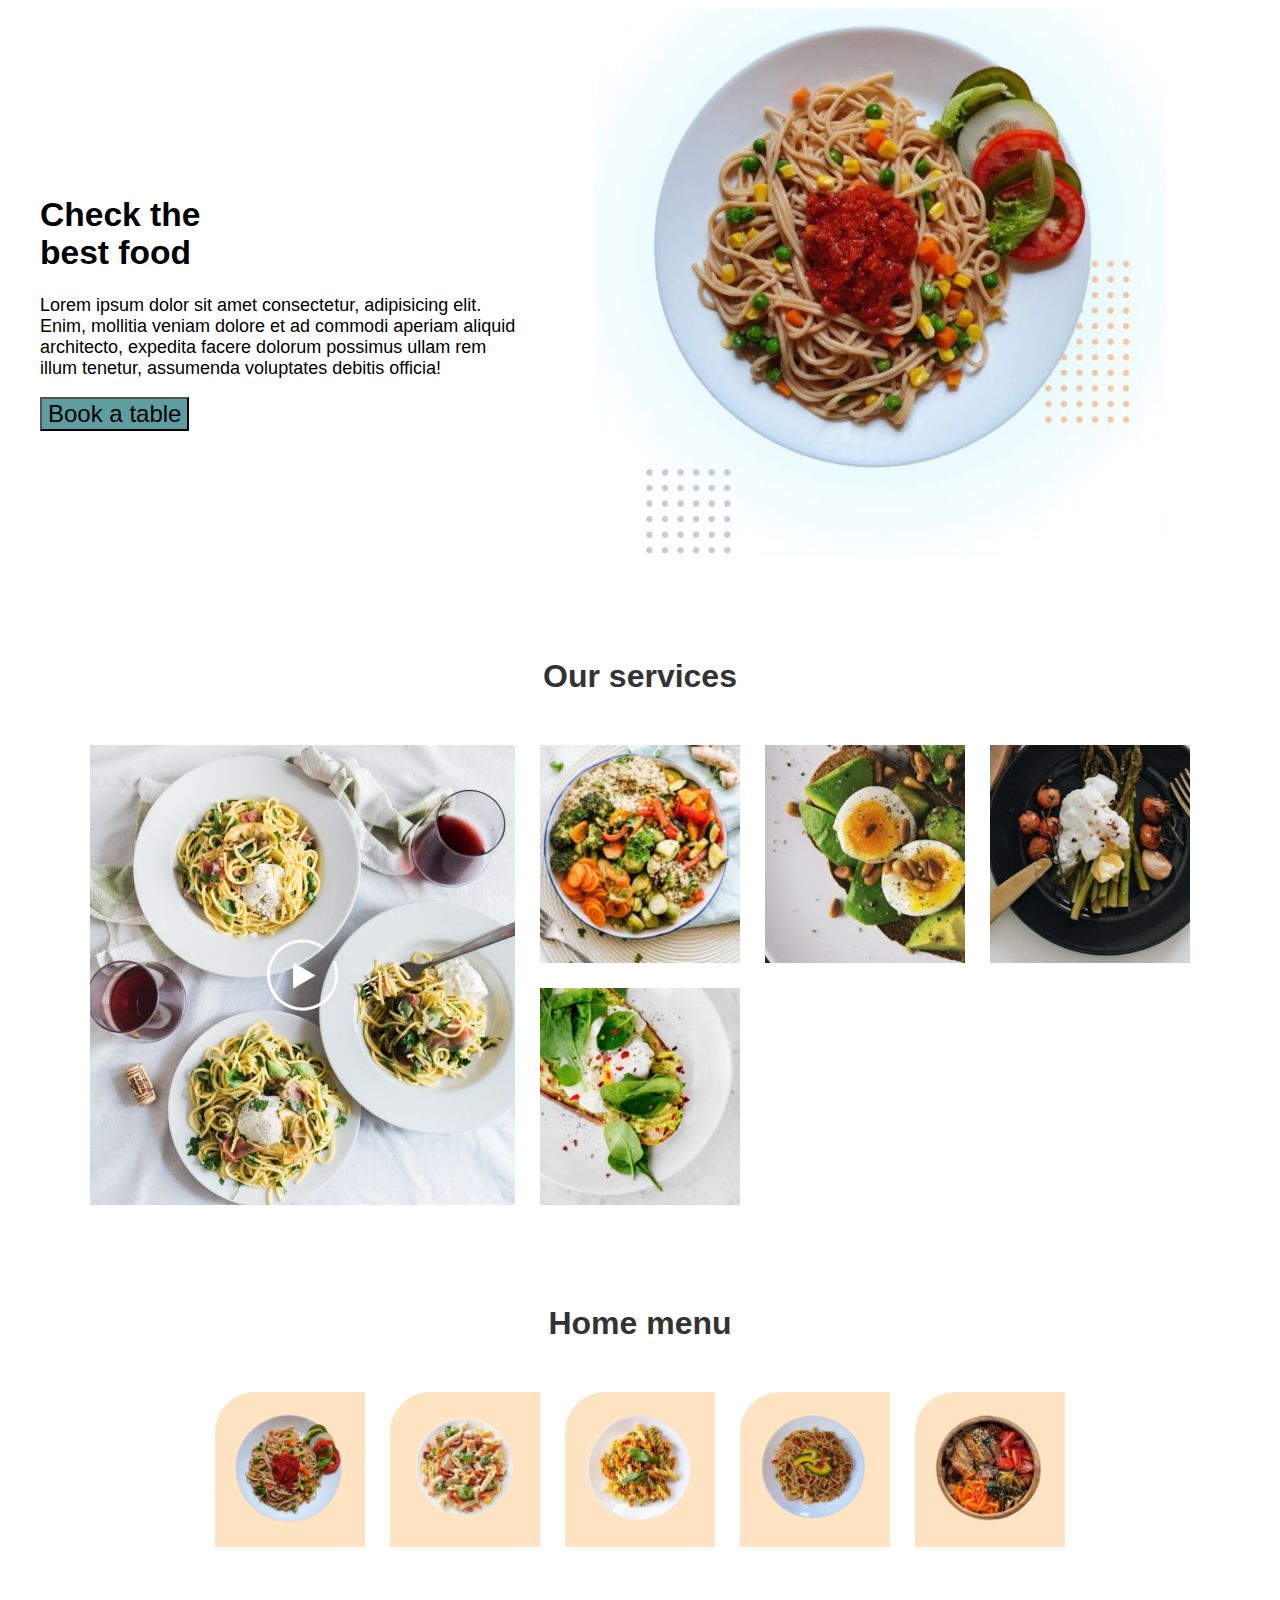
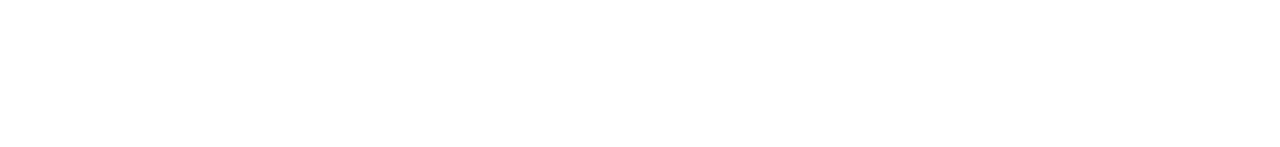
<file: index.html>
<!DOCTYPE html>
<html lang="en">
<head>
    <meta charset="UTF-8">
    <meta http-equiv="X-UA-Compatible" content="IE=edge">
    <meta name="viewport" content="width=device-width, initial-scale=1.0">
    <link rel="stylesheet" href="./styles.css">
    <link rel="icon" type="image/png" sizes="32x32" href="./images/hero.png">
    <title>Best food Grid</title>
</head>
<body>
    <main>
        <section class="hero">
            <div class="info">
                <h1><br>Check the </br>best food</h1>
                <p>Lorem ipsum dolor sit amet consectetur, adipisicing elit. Enim, mollitia veniam dolore et ad commodi aperiam aliquid architecto, expedita facere dolorum possimus ullam rem illum tenetur, assumenda voluptates debitis officia!</p>
                <button class="info-button">Book a table</button>
            </div>
            <img src="./images/hero.png" alt="Plato con pasta y vegetales">
        </section>
        <section class="dishes">
            <h2 class="dishes-title">Our services</h2>
            <div class="dishes-grid">
                <img class="dishes-item dishes-item__big" src="./images/video.png" alt="Una mesa con platos de pasta">
                <img class="dishes-item"  src="./images/dish1.png" alt="Plato con vegetales">
                <img class="dishes-item"  src="./images/dish2.png" alt="Plato con vegetales">
                <img class="dishes-item"  src="./images/dish3.png" alt="Plato con vegetales">
                <img class="dishes-item"  src="./images/dish4.png" alt="Plato con vegetales">
            </div>
        </section>
        <section class="menu">
            <h2 class="menu-title">Home menu</h2>
            <div class="menu-grid">
                <div class="menu-grid-item">
                    <img src="./images/plate1.png" alt="Plato de pasta con salsa de tomate y vegetales">
                </div>
                <div class="menu-grid-item">
                    <img src="./images/plate2.png" alt="Plato de pasta con salsa de tomate y vegetales">
                </div>
                <div class="menu-grid-item">
                    <img src="./images/plate3.png" alt="Plato de pasta con salsa de tomate y vegetales">
                </div>
                <div class="menu-grid-item">
                    <img src="./images/plate4.png" alt="Plato de pasta con salsa de tomate y vegetales">
                </div>
                <div class="menu-grid-item">
                    <img src="./images/plate5.png" alt="Plato de pasta con salsa de tomate y vegetales">
                </div>
            </div>
        </section>
    </main>
</body>
</html>
</file>
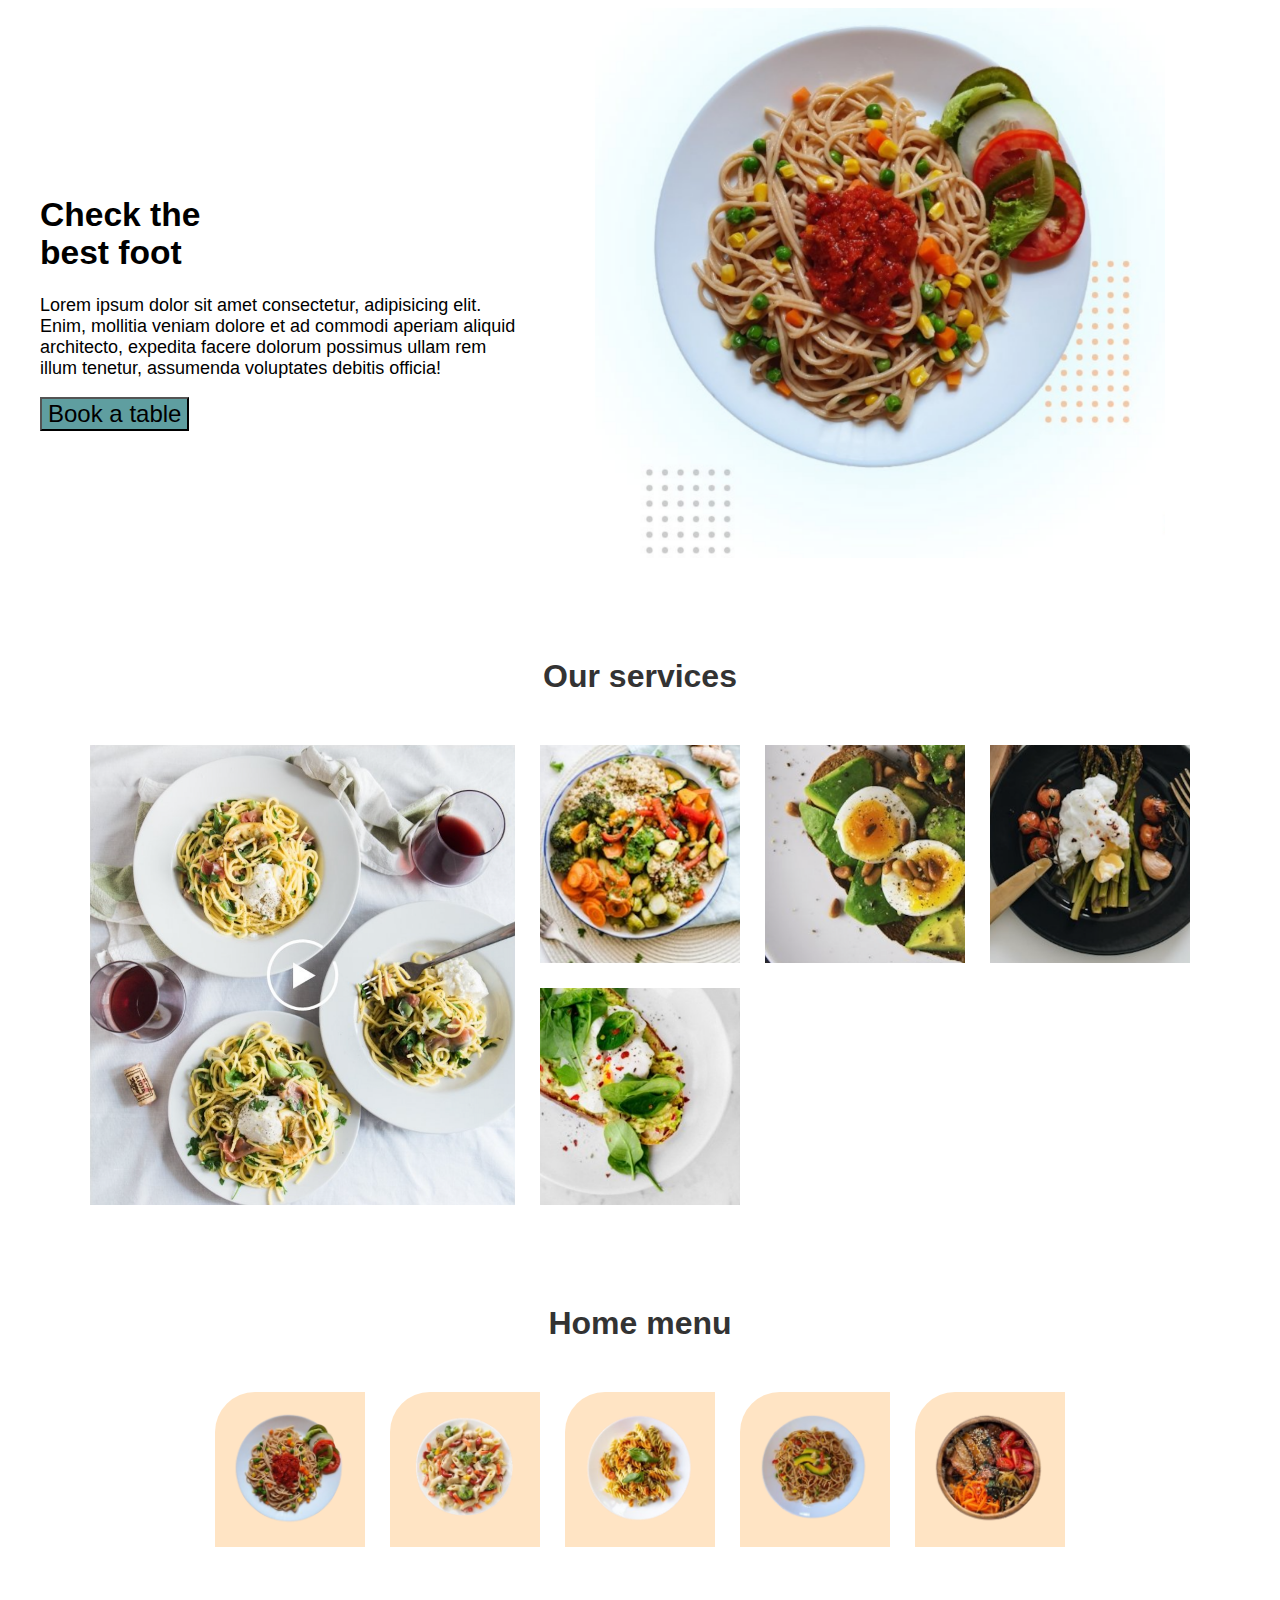
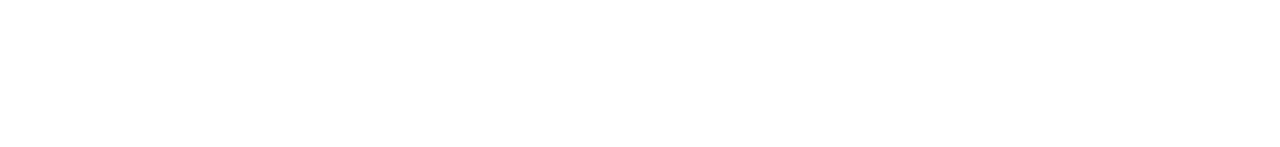
<file: Index..html>
<!DOCTYPE html>
<html lang="en">
<head>
    <meta charset="UTF-8">
    <meta http-equiv="X-UA-Compatible" content="IE=edge">
    <meta name="viewport" content="width=device-width, initial-scale=1.0">
    <link rel="icon" type="image/png" sizes="32x32" href="./images/hero.png">
    <link rel="stylesheet" href="./styles.css">
    <title>Best food Grid</title>
</head>
<body>
    <main>
        <section class="hero">
            <div class="info">
                <h1><br>Check the </br>best foot</h1>
                <p>Lorem ipsum dolor sit amet consectetur, adipisicing elit. Enim, mollitia veniam dolore et ad commodi aperiam aliquid architecto, expedita facere dolorum possimus ullam rem illum tenetur, assumenda voluptates debitis officia!</p>
                <button class="info-button">Book a table</button>
            </div>
            <img src="./images/hero.png" alt="Plato con pasta y vegetales">
        </section>
        <section class="dishes">
            <h2 class="dishes-title">Our services</h2>
            <div class="dishes-grid">
                <img class="dishes-item dishes-item__big" src="./images/video.png" alt="Una mesa con platos de pasta">
                <img class="dishes-item"  src="./images/dish1.png" alt="Plato con vegetales">
                <img class="dishes-item"  src="./images/dish2.png" alt="Plato con vegetales">
                <img class="dishes-item"  src="./images/dish3.png" alt="Plato con vegetales">
                <img class="dishes-item"  src="./images/dish4.png" alt="Plato con vegetales">
            </div>
        </section>
        <section class="menu">
            <h2 class="menu-title">Home menu</h2>
            <div class="menu-grid">
                <div class="menu-grid-item">
                    <img src="./images/plate1.png" alt="Plato de pasta con salsa de tomate y vegetales">
                </div>
                <div class="menu-grid-item">
                    <img src="./images/plate2.png" alt="Plato de pasta con salsa de tomate y vegetales">
                </div>
                <div class="menu-grid-item">
                    <img src="./images/plate3.png" alt="Plato de pasta con salsa de tomate y vegetales">
                </div>
                <div class="menu-grid-item">
                    <img src="./images/plate4.png" alt="Plato de pasta con salsa de tomate y vegetales">
                </div>
                <div class="menu-grid-item">
                    <img src="./images/plate5.png" alt="Plato de pasta con salsa de tomate y vegetales">
                </div>
            </div>
        </section>
    </main>
</body>
</html>
</file>
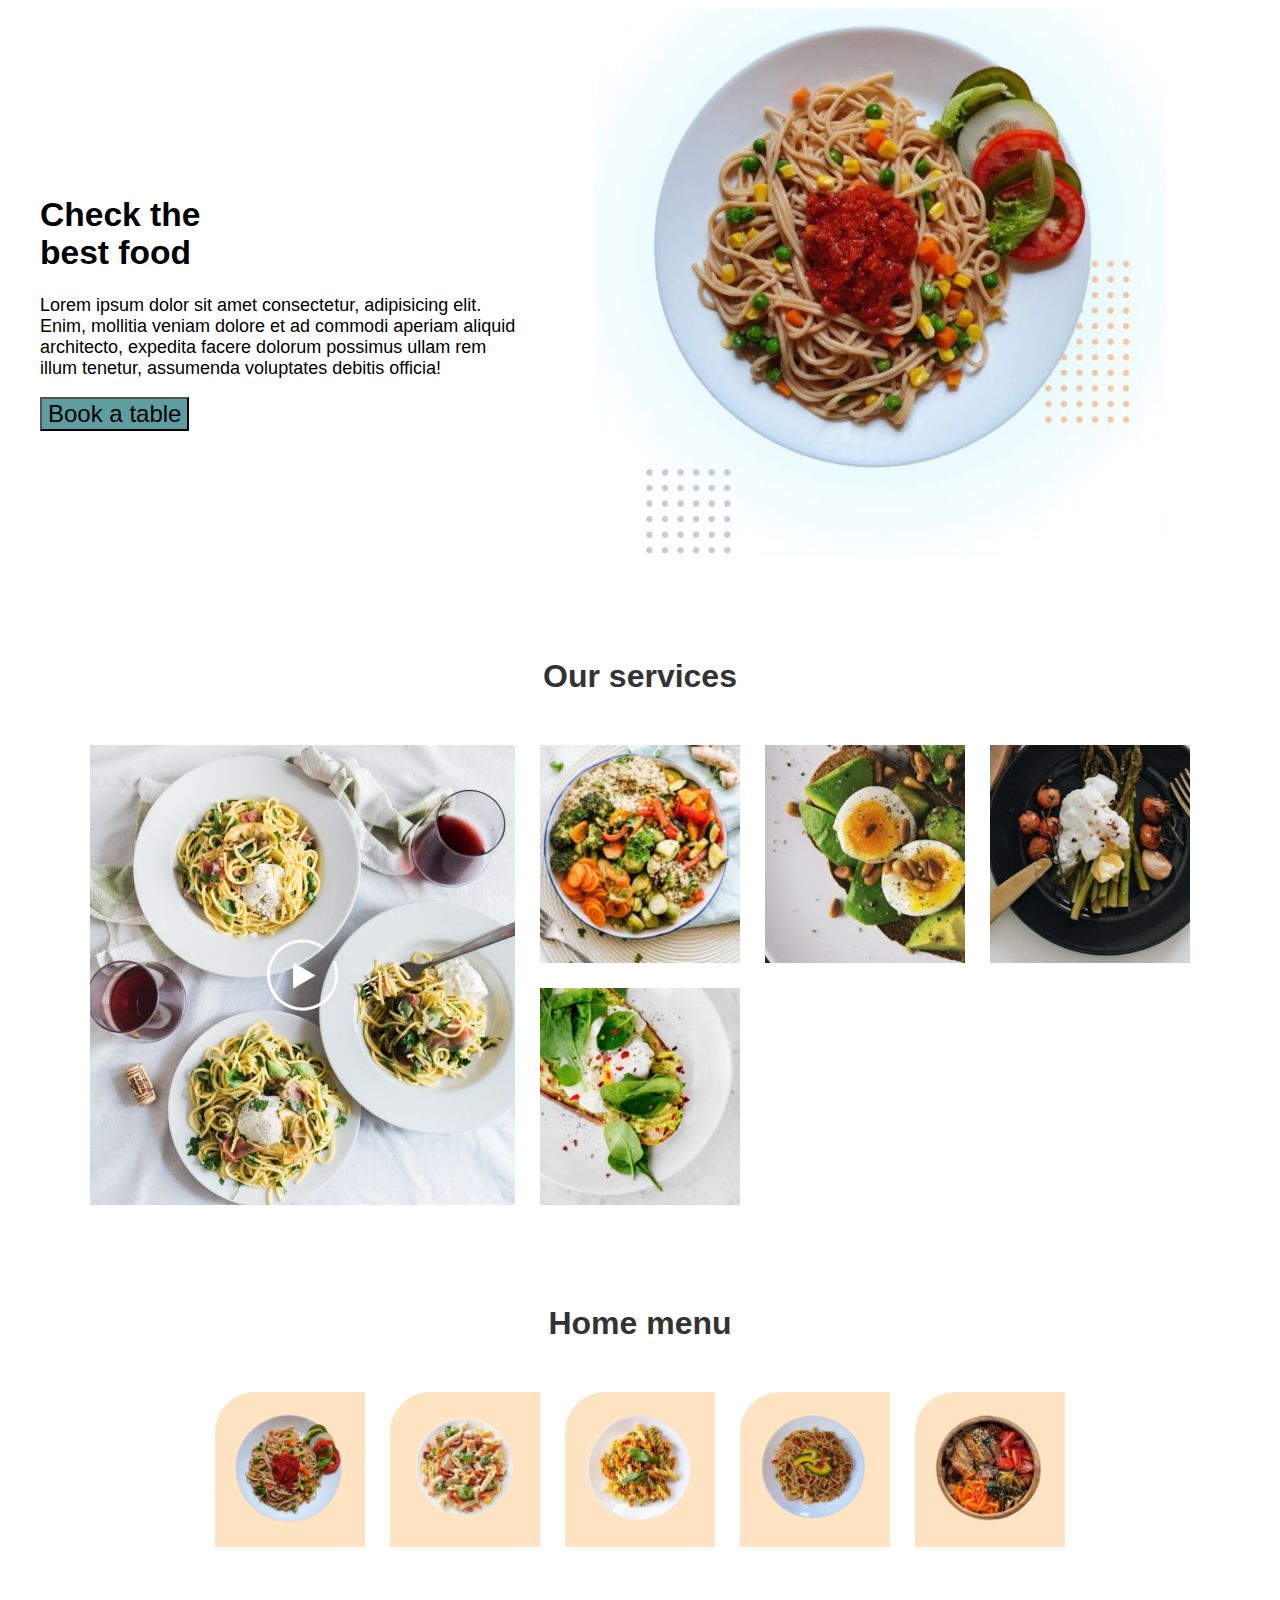
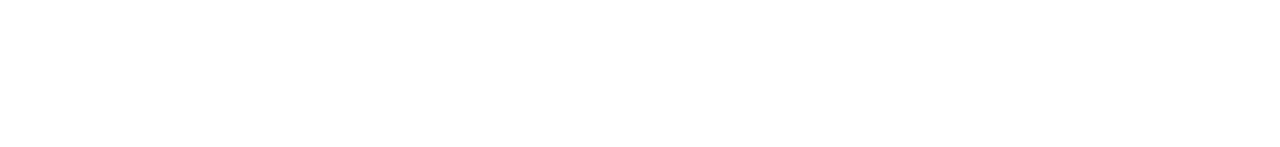
<file: index..html>
<!DOCTYPE html>
<html lang="en">
<head>
    <meta charset="UTF-8">
    <meta http-equiv="X-UA-Compatible" content="IE=edge">
    <meta name="viewport" content="width=device-width, initial-scale=1.0">
    <link rel="stylesheet" href="./styles.css">
    <link rel="icon" type="image/png" sizes="32x32" href="./images/hero.png">
    <title>Best food Grid</title>
</head>
<body>
    <main>
        <section class="hero">
            <div class="info">
                <h1><br>Check the </br>best food</h1>
                <p>Lorem ipsum dolor sit amet consectetur, adipisicing elit. Enim, mollitia veniam dolore et ad commodi aperiam aliquid architecto, expedita facere dolorum possimus ullam rem illum tenetur, assumenda voluptates debitis officia!</p>
                <button class="info-button">Book a table</button>
            </div>
            <img src="./images/hero.png" alt="Plato con pasta y vegetales">
        </section>
        <section class="dishes">
            <h2 class="dishes-title">Our services</h2>
            <div class="dishes-grid">
                <img class="dishes-item dishes-item__big" src="./images/video.png" alt="Una mesa con platos de pasta">
                <img class="dishes-item"  src="./images/dish1.png" alt="Plato con vegetales">
                <img class="dishes-item"  src="./images/dish2.png" alt="Plato con vegetales">
                <img class="dishes-item"  src="./images/dish3.png" alt="Plato con vegetales">
                <img class="dishes-item"  src="./images/dish4.png" alt="Plato con vegetales">
            </div>
        </section>
        <section class="menu">
            <h2 class="menu-title">Home menu</h2>
            <div class="menu-grid">
                <div class="menu-grid-item">
                    <img src="./images/plate1.png" alt="Plato de pasta con salsa de tomate y vegetales">
                </div>
                <div class="menu-grid-item">
                    <img src="./images/plate2.png" alt="Plato de pasta con salsa de tomate y vegetales">
                </div>
                <div class="menu-grid-item">
                    <img src="./images/plate3.png" alt="Plato de pasta con salsa de tomate y vegetales">
                </div>
                <div class="menu-grid-item">
                    <img src="./images/plate4.png" alt="Plato de pasta con salsa de tomate y vegetales">
                </div>
                <div class="menu-grid-item">
                    <img src="./images/plate5.png" alt="Plato de pasta con salsa de tomate y vegetales">
                </div>
            </div>
        </section>
    </main>
</body>
</html>
</file>
<file: styles.css>
* {
    font-family: "Roboto", sans-serif;
}

main {
    max-width: 1200px;
    margin: 0 auto;
}
.hero{
    display: grid;
    grid-template-columns: minmax(300px, 2fr) 3fr;
    grid-auto-rows: 550px;
}

.hero img{
    width: 100%;
    height: 100%;
    object-fit: contain;
}

.info{
    align-self: center;
}
.info h1{
    font-size: 2.1rem;
}

.info p{
    font-size: large;
}

.info-button{
    background-color: cadetblue;
    font-size: 1.5rem;
}

.dishes{
    margin: 100px 0;
}

.dishes-title{
    color: #333;
    font-weight: bold;
    text-align: center;
    margin-bottom: 50px;
    font-size: 2rem;
}

.dishes-grid{
    display: grid;
    grid-template-columns: repeat(auto-fit, minmax(75px, 200px));
    grid-auto-rows: 1fr;
    gap: 25px;
    justify-content: center;
}

.dishes-item{
    width: 100%;
    height: 100%;
    object-fit: cover;
}

.dishes-item__big{
    grid-area: 1/1/3/3;
}

.menu{
    margin-bottom: 200px;
}

.menu-title{
    font-size: 2rem;
    color: #333;
    font-weight: bolder;
    text-align: center;
    margin-bottom: 50px;
}

.menu-grid{
    display: grid;
    gap: 25px;
    justify-content: center;
    grid-template-columns: repeat(auto-fit, 150px);

}

.menu-grid-item{
    background-color: bisque;
    padding: 15px;
    border-top-left-radius: 40px;
}

.menu-grid-item img{
    width: 100%;
    height: 100%;
    object-fit: contain;
}

@media screen and (max-width: 768px) {
    .hero{
        grid-template-columns: minmax(300px, 500px);
        justify-content: center;
    }
    .hero img{
        display: none;
    }
}
</file>
